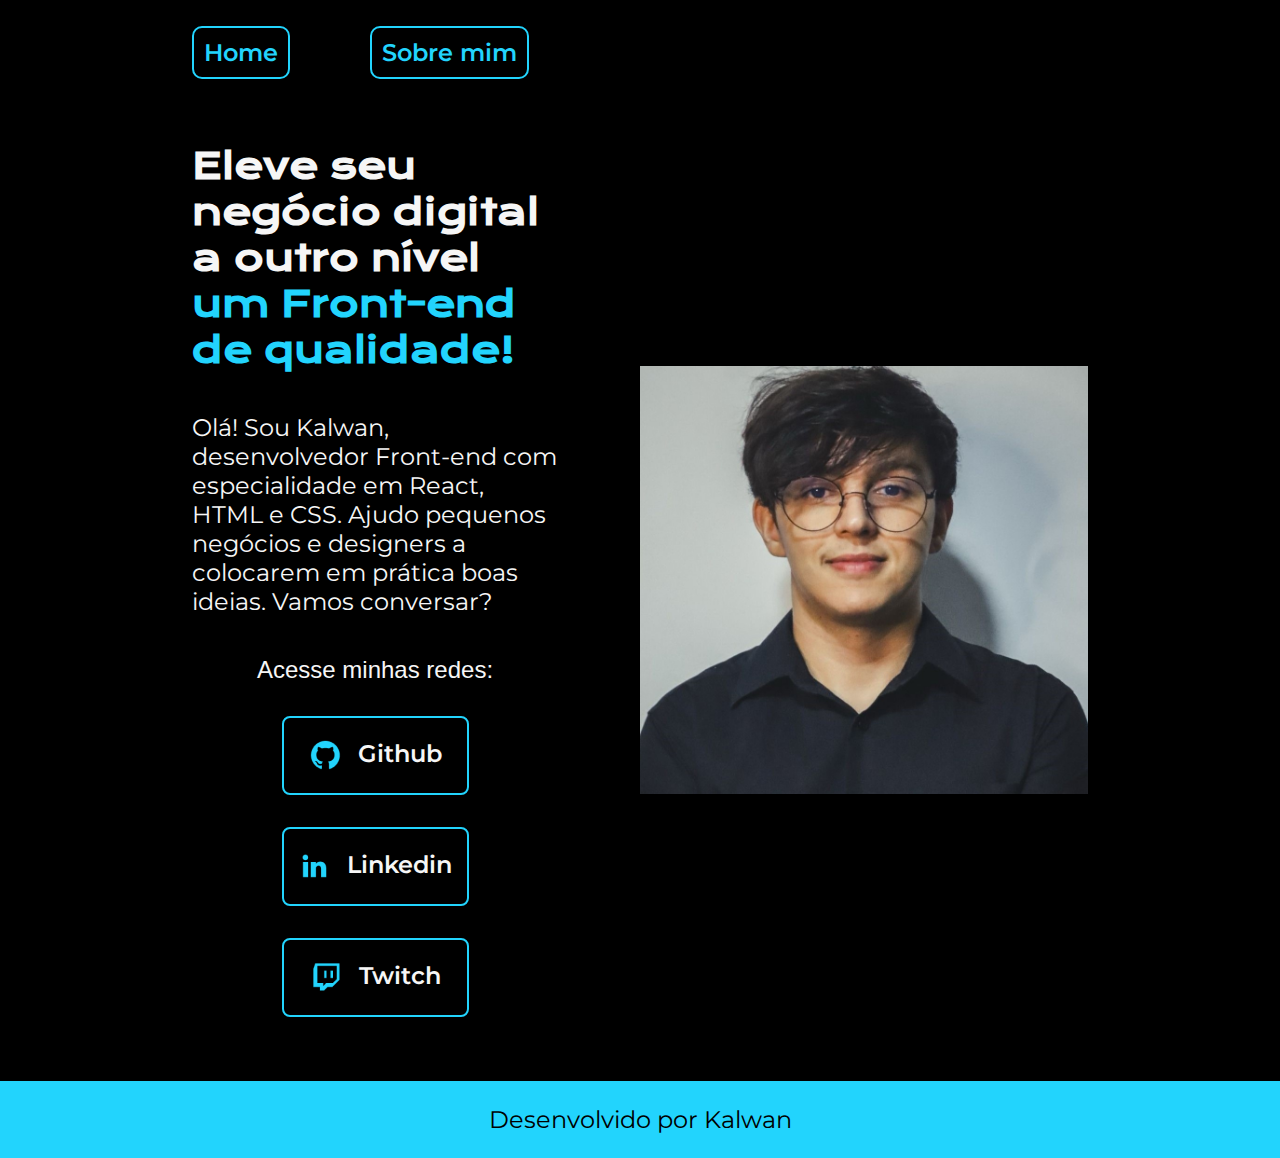
<file: Index.html>
<!DOCTYPE html>
<html lang="pt-br">
<head>
    <meta charset="UTF-8">
    <meta http-equiv="X-UA-Compatible" content="IE=edge">
    <meta name="viewport" content="width=device-width, initial-scale=1.0">
    <title>Portfólio</title>
    <link rel="stylesheet" href="./styles/style.css">
</head>
<body>
    <header class="cabecalho">
        <nav class="cabecalho__menu">
            <a class="cabecalho__menu__link" href="index.html">Home</a>
            <a class="cabecalho__menu__link" href="about.html">Sobre mim</a>
        </nav>
    </header>
    <main class="apresentacao">
        <section class="apresentacao__conteudo">
        <h1 class="apresentacao_conteudo__titulo">Eleve seu negócio digital a outro nível 
        <strong class="titulo-destaque">um Front-end de qualidade!</strong></h1>
        <p class="apresentacao_conteudo__texto">Olá! Sou Kalwan, desenvolvedor Front-end com especialidade em React, HTML e CSS.
            Ajudo pequenos negócios e designers a colocarem em prática boas ideias.
            Vamos conversar?
        </p>
        <div class="apresentacao__links">
            <h2 class="apresentacao__links__subtitulo">Acesse minhas redes:</h2>
            <a class="apresentacao__links__navegacao" href="https://github.com/kalwanalmeida535">
                <img src="./assets/github.png">
                Github
            </a>
            <a class="apresentacao__links__navegacao" href="https://www.linkedin.com/in/kalwan-almeida/">
                <img src="./assets/linkedin.png">
                Linkedin
            </a>
            <a class="apresentacao__links__navegacao" href="https://www.twitch.tv/espard535">
                <img src="./assets/twitch.png">
                Twitch
            </a>
        </div>
        </section>
        <img class="apresentacao__imagem" src="./assets/Kalwan.jpg">
    </main>
    <footer class="rodape"> 
        <p>Desenvolvido por Kalwan</p>
    </footer>
</body>
</html>
</file>
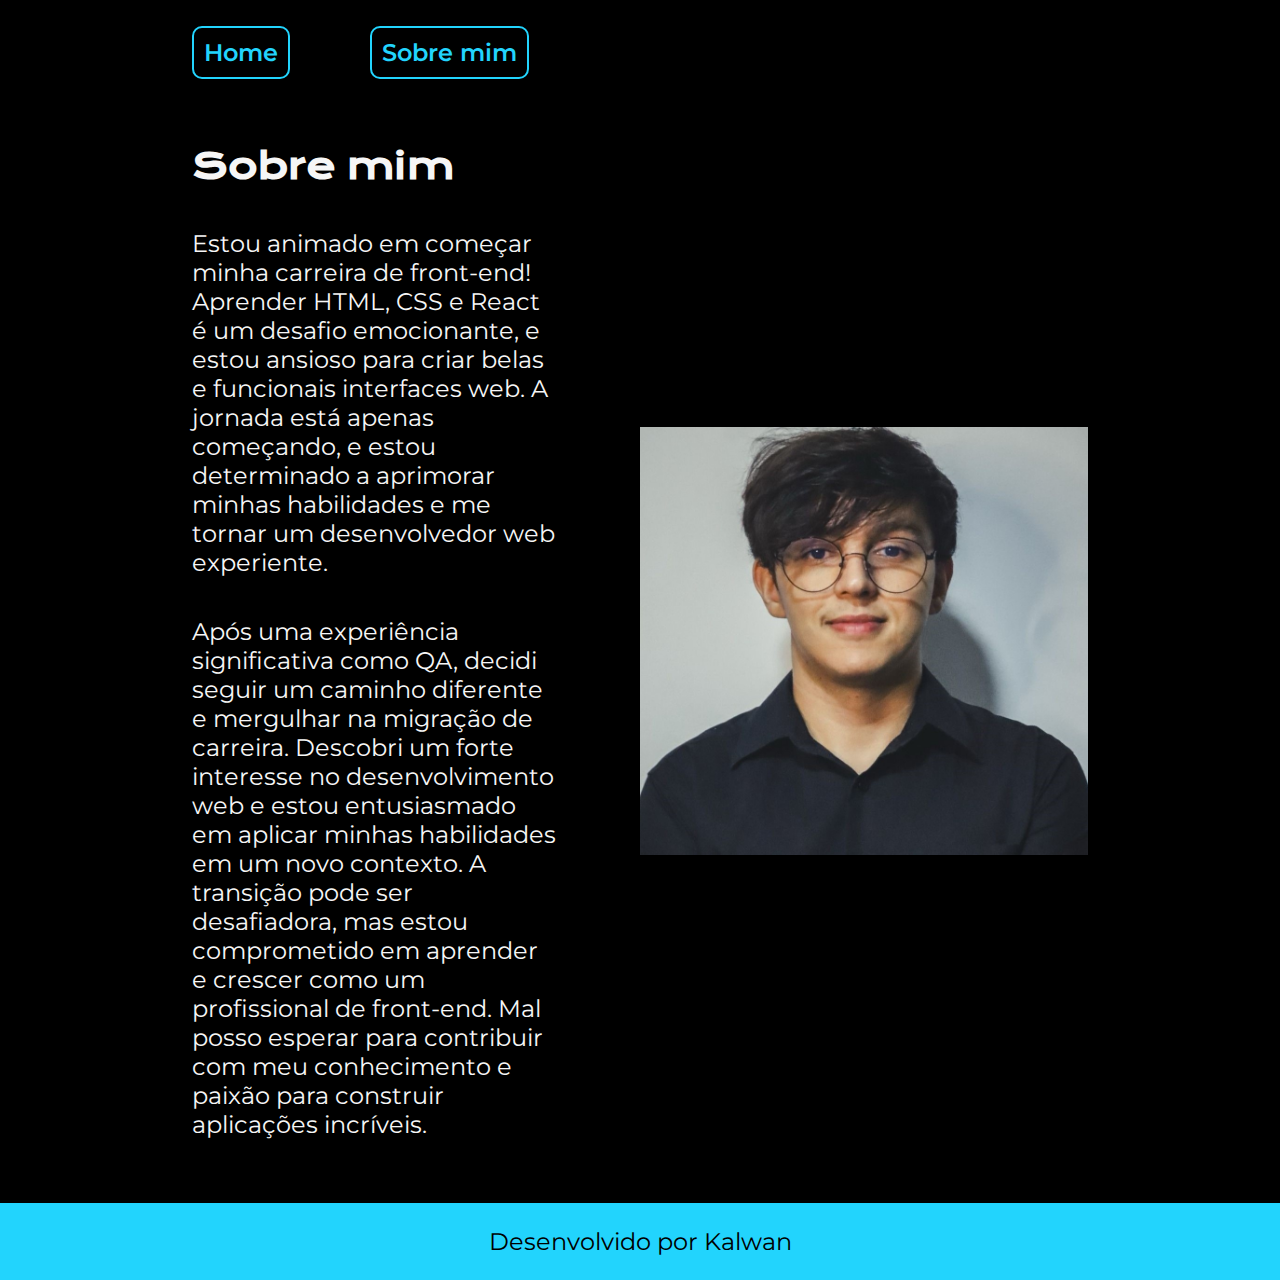
<file: about.html>
<!DOCTYPE html>
<html lang="pt-br">
<head>
    <meta charset="UTF-8">
    <meta http-equiv="X-UA-Compatible" content="IE=edge">
    <meta name="viewport" content="width=device-width, initial-scale=1.0">
    <title>Sobre mim</title>
    <link rel="stylesheet" href="./styles/style.css">
</head>
<body>
    <header class="cabecalho">
        <nav class="cabecalho__menu">
            <a class="cabecalho__menu__link" href="index.html">Home</a>
            <a class="cabecalho__menu__link" href="about.html">Sobre mim</a>
        </nav>
    </header>
    <main class="apresentacao">
        <section class="apresentacao__conteudo">
            <h1 class="apresentacao_conteudo__titulo">Sobre mim</h1>
                <p class="apresentacao_conteudo__texto"> Estou animado em começar minha carreira de front-end! Aprender HTML, CSS e React é um desafio emocionante, 
                    e estou ansioso para criar belas e funcionais interfaces web. A jornada está apenas começando, e estou determinado a aprimorar minhas habilidades e me 
                    tornar um desenvolvedor web experiente.
                </p>
                <p class="apresentacao_conteudo__texto"> Após uma experiência significativa como QA, decidi seguir um caminho diferente e mergulhar na migração de carreira. 
                    Descobri um forte interesse no desenvolvimento web e estou entusiasmado em aplicar minhas habilidades em um novo contexto. 
                    A transição pode ser desafiadora, mas estou comprometido em aprender e crescer como um profissional de front-end. 
                    Mal posso esperar para contribuir com meu conhecimento e paixão para construir aplicações incríveis.
                </p>

        </section>
        <img class="apresentacao__imagem" src="./assets/Kalwan.jpg">
    </main>
    <footer class="rodape"> 
        <p>Desenvolvido por Kalwan</p>
    </footer>
</body>
</html>
</file>
<file: styles/style.css>
@import url('https://fonts.googleapis.com/css2?family=Acme&family=Handlee&family=Krona+One&family=Montserrat:wght@100;400;600&display=swap');
 *{
    margin: 0;
    padding: 0;
}

:root{
    --cor-primaria: #000000;
    --cor-secundaria: #f6f6f6;
    --cor-terciaria: #22D4FD;
    --cor-hover: #272727;

    --fonte-principal: 'Krona One', sans-serif;
    --fonte-secundaria: 'montserrat', sans-serif;
}

body {
    /* height: 100vh; */
    box-sizing: border-box ;
    background-color:var(--cor-primaria);
    color: var(--cor-secundaria);
}

.cabecalho{
    padding: 2% 0% 0% 15%;
}

.cabecalho__menu{
    display: flex;
    gap: 80px;
}

.cabecalho__menu__link{
    font-family: var(--fonte-secundaria);
    font-size: 1.5rem;
    font-weight: 600;
    color: var(--cor-terciaria);
    text-decoration: none;
    border: 2px solid var(--cor-terciaria);
    border-radius: 10px;
    padding: 10px ; 

}

.titulo-destaque {
    color: var(--cor-terciaria);
}

.apresentacao{
  display: flex;
  align-items: center;
  justify-content: space-between;
  padding: 5% 15%;
  gap: 82px;
}

.apresentacao__conteudo{
    width: 50%;
    display: flex;
    flex-direction: column;
    gap: 40px;
}

.apresentacao_conteudo__titulo{
    font-size: 2.25rem;
    font-family: var(--fonte-principal);
}

.apresentacao_conteudo__texto{
    font-size: 1.5rem;
    font-family: var(--fonte-secundaria);
}

.apresentacao__links{
    display: flex;
    flex-direction: column;
    justify-content: space-between;
    align-items: center;
    gap: 32px;
}

.apresentacao__links__subtitulo{
    font-family: 'Krone One', sans-serif;
    font-weight: 400;
    font-size: 1.5rem;
}

.apresentacao__links__navegacao{
    /* background-color: #22D4FD; */
    display: flex;
    justify-content: center;
    gap: 16px;
    width: 50%;
    text-align: center;
    border-radius: 8px;
    font-size: 1.5rem;
    font-weight: 600;
    padding: 21.5px 0; 
    text-decoration: none; 
    color: var(--cor-secundaria);
    font-family: var(--fonte-secundaria);
    border: 2px solid var(--cor-terciaria);

}

.apresentacao__links__navegacao:hover {
    background-color: var(--cor-hover);
}

.cabecalho__menu__link:hover {
    background-color: var(--cor-hover);
}

.apresentacao__imagem{
    width: 50%;
}

.rodape {
    padding:24px;
    color: var(--cor-primaria);
    background-color: var(--cor-terciaria);
    text-align: center;
    font-family: var(--fonte-secundaria);
    font-size: 1.5rem;
    font-weight: 400;
}

@media (max-width: 1200px) {
    .cabecalho{
        padding: 10% 0% 0% 15%;
    }

    .apresentacao {
        flex-direction: column-reverse;
        padding: 5%;
    }
    
    .apresentacao__conteudo{
        width:auto;
    }
    .cabecalho__menu{
        justify-content: center;
    }
}
</file>
